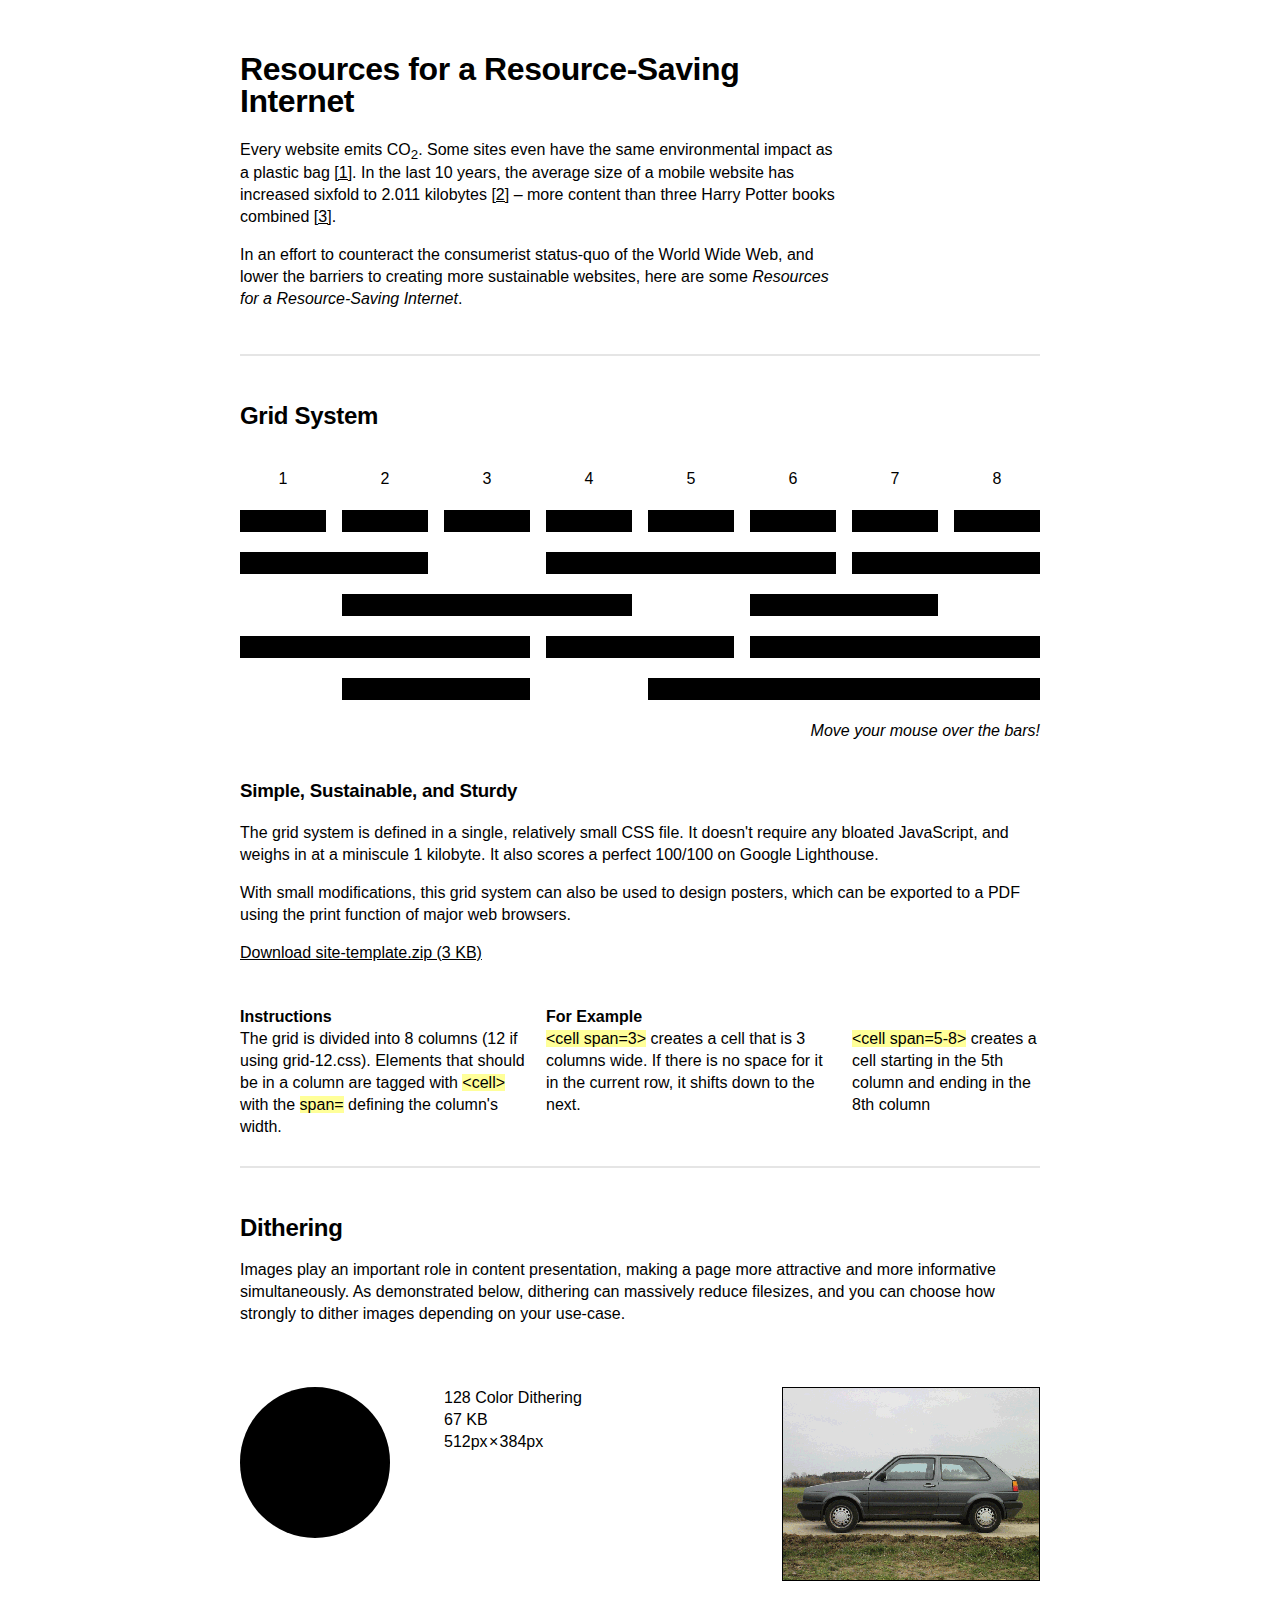
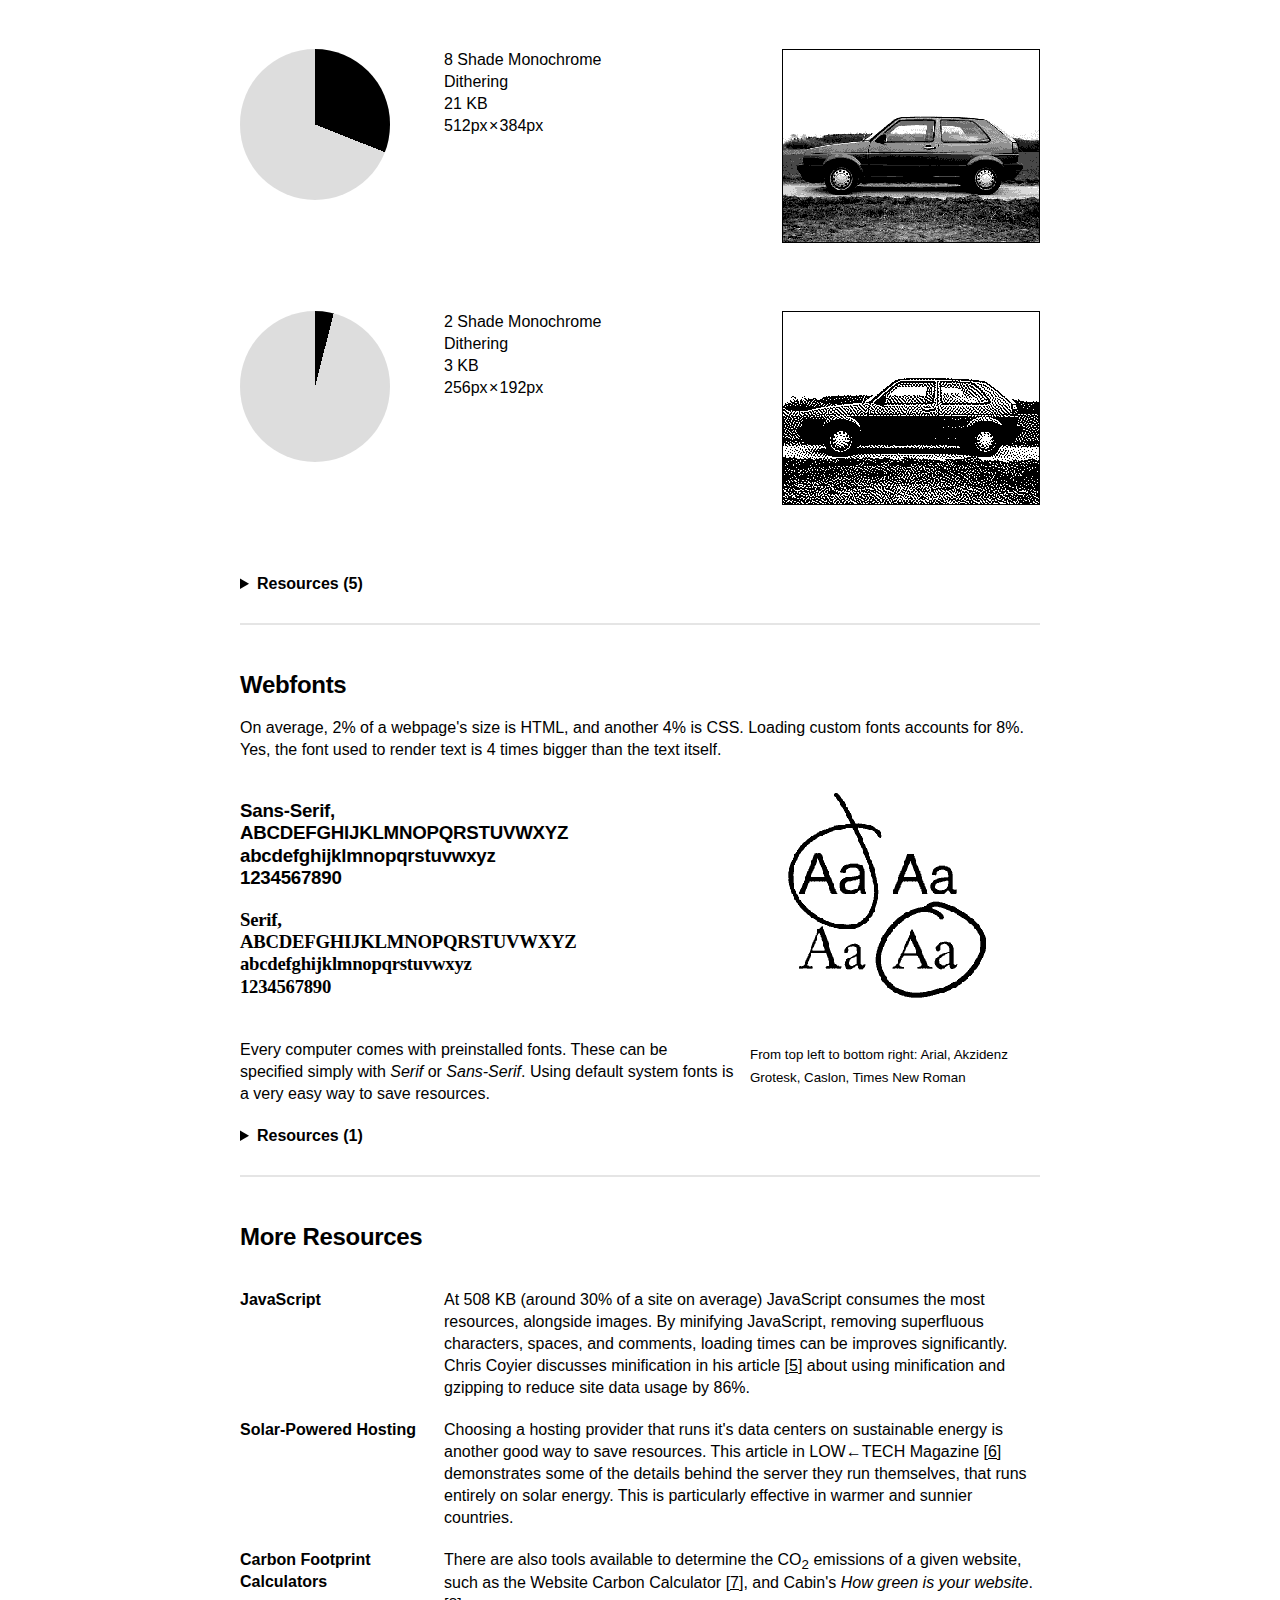
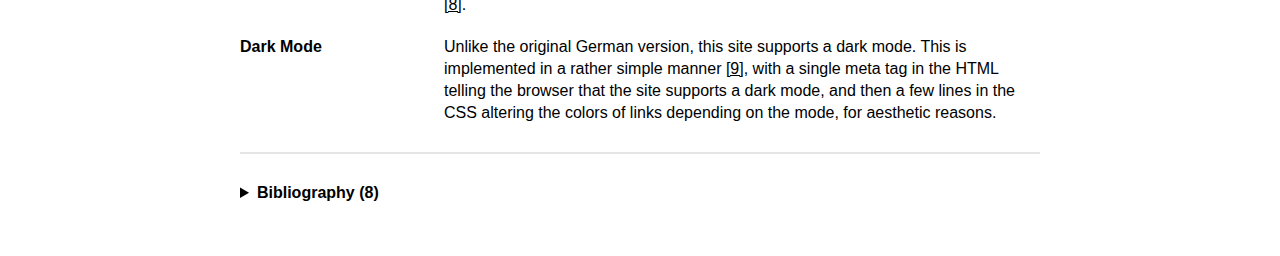
<file: index.html>
<!DOCTYPE html>
<html lang="en">
<head>
	<title>Resources for a Resource-Saving Internet</title>
	<meta http-equiv="Content-Type" content="text/html; charset=utf-8">
	<meta name="viewport" content="width=device-width, initial-scale=1">
	<meta name="color-scheme" content="light dark">
	<link rel=icon href=data:,>
	<link rel="stylesheet" href="template/grid.css">
	<meta name="format-detection" content="telephone=no">
	<meta name="description" content="An initiative to strengthen the freedom and independence of the web by challenging centralized and closed systems and strengthening the former individuality of the web.">
	<style>
		img{image-rendering:pixelated;image-rendering:crisp-edges;max-width:256px;}
		body {font-family:sans-serif;line-height:1.375em}
		h1,h2,h3 {line-height: 1em;letter-spacing:-.013em;}
		h3 {line-height: 1.2em;}
		sub{vertical-align:baseline;position:relative;top:0.3em}
		.center{text-align:center}
		.right{text-align:right}
		footer {margin-top: 2em;}
		mark {background-color: rgb(255, 255, 0, 0.4)}
		@supports (color-scheme: dark light) {
			@media screen and (prefers-color-scheme: light) {
				a:link {color: black;}
				a:visited {color: black;}
				a:hover {color: darkgray}
				a:active {color: darkgray;}
				hr {border: 1px solid rgba(0, 0, 0, 0.1);}
				.bar{background:black;height:1.375em;}
				.bar:hover{background:transparent;box-shadow:0 0 0 1px black}
				mark {color: black;}
			}
			@media screen and (prefers-color-scheme: dark) {
				a:link {color: white;}
				a:visited {color: white;}
				a:hover {color: gray}
				a:active {color: gray;}
				hr {border: 1px solid rgba(255, 255, 255, 0.1);}
				.bar{background: white;height:1.375em}
				.bar:hover{background:transparent;box-shadow:0 0 0 1px white}
				mark {color: white;}
			}
		}
	</style>
</head>
<body>
	<cell span=6>
		<h1>Resources for a Resource-Saving Internet</h1>
		<p>Every website emits CO<sub>2</sub>. Some sites even have the same environmental impact as a plastic bag <a href="https://www.verbraucherservice-bayern.de/presse/so-kommunizieren-sie-nachhaltig">[1]</a>. In the last 10 years, the average size of a mobile website has increased sixfold to 2.011 kilobytes <a href="https://httparchive.org/reports/page-weight">[2]</a> – more content than three Harry Potter books combined <a href="https://github.com/amephraim/nlp/tree/master/texts">[3]</a>.
		</p>
		<p>In an effort to counteract the consumerist status-quo of the World Wide Web, and lower the barriers to creating more sustainable websites, here are some <i>Resources for a Resource-Saving Internet</i>.
		</p>
	</cell>
	<cell span=8><hr></cell>
	<cell span=8>
		<h2>Grid System</h2>
	</cell>
	<cell span=1 class="center">1</cell>
	<cell span=1 class="center">2</cell>
	<cell span=1 class="center">3</cell>
	<cell span=1 class="center">4</cell>
	<cell span=1 class="center">5</cell>
	<cell span=1 class="center">6</cell>
	<cell span=1 class="center">7</cell>
	<cell span=1 class="center">8</cell>
	<cell span=1 class="bar">span=1</cell>
	<cell span=1 class="bar">span=1</cell>
	<cell span=1 class="bar">span=1</cell>
	<cell span=1 class="bar">span=1</cell>
	<cell span=1 class="bar">span=1</cell>
	<cell span=1 class="bar">span=1</cell>
	<cell span=1 class="bar">span=1</cell>
	<cell span=1 class="bar">span=1</cell>
	<cell span=2 class="bar">span= 2 or 1-2</cell>
	<cell span=4-6 class="bar">span=4-6</cell>
	<cell span=2 class="bar">span=2 or 7-8</cell>
	<cell span=2-4 class="bar">span=2-4</cell>
	<cell span=6-7 class="bar">span=6-7</cell>
	<cell span=3 class="bar">span=3 or 1-3</cell>
	<cell span=2 class="bar">span=2 or 4-5</cell>
	<cell span=6-8 class="bar">span=3 or 6-8</cell>
	<cell span=2-3 class="bar">span=2-3</cell>
	<cell span=5-8 class="bar">span=5-8</cell>
	<cell span=8 class="right"><i>Move your mouse over the bars!</i></cell>
	<cell span=8><h3>Simple, Sustainable, and Sturdy</h3>The grid system is defined in a single, relatively small CSS file. It doesn't require any bloated JavaScript, and weighs in at a miniscule 1 kilobyte. It also scores a perfect 100/100 on Google Lighthouse.<p>With small modifications, this grid system can also be used to design posters, which can be exported to a PDF using the print function of major web browsers.</p>
		<a href="https://github.com/ineedmore-coffee/referi/releases/latest/download/template.zip">Download site-template.zip (3 KB)</a><br><br>
	</cell>
	<cell span=3>
		<b>Instructions</b><br>The grid is divided into 8 columns (12 if using grid-12.css). Elements that should be in a column are tagged with <mark>&lt;cell&gt;</mark> with the <mark>span=</mark> defining the column's width.
	</cell>
	<cell span=3>
		<b>For Example</b><br><mark>&lt;cell span=3&gt;</mark> creates a cell that is 3 columns wide. If there is no space for it in the current row, it shifts down to the next.
	</cell>
	<cell span=2><br>
		<mark>&lt;cell span=5-8&gt;</mark> creates a cell starting in the 5th column and ending in the 8th column</p>
	</cell>
	<cell span=8>
			<hr>
	</cell>
	<cell span=8>
		<h2>Dithering</h2>Images play an important role in content presentation, making a page more attractive and more informative simultaneously. As demonstrated below, dithering can massively reduce filesizes, and you can choose how strongly to dither images depending on your use-case.
	</cell>
	<cell span=8><br></cell>
	<cell span=2 style="background: black; border-radius: 50%;width: 80%;aspect-ratio: 1 / 1;"></cell>
	<cell span=2>128 Color Dithering<br>67 KB<br>512px × 384px</cell>
	<cell span=4 class="right"><img alt="Example image of a car's side profile" width=100%; style="border: 1px solid black" src="images/auto-0.png"></cell>
	<cell span=8><br></cell>
	<cell span=2 style="background: conic-gradient(black 0% 31%, #ddd 31% 100%); border-radius: 50%;width: 80%;aspect-ratio: 1 / 1"></cell>
	<cell span=2>8 Shade Monochrome Dithering<br>21 KB<br>512px × 384px</cell>
	<cell span=4 class="right"><img alt="Example image of a car's side profile" width=100%; style="border: 1px solid black" src="images/auto-1.png"></cell>
	<cell span=8><br></cell>
	<cell span=2 style="background: conic-gradient(black 0% 4%, #ddd 4% 100%); border-radius: 50%;width: 80%;aspect-ratio: 1 / 1"></cell>
	<cell span=2>2 Shade Monochrome Dithering<br>3 KB<br>256px × 192px</cell>
	<cell span=4 class="right"><img alt="Example image of a car's side profile" width=100%; style="border: 1px solid black" src="images/auto-2.png"></cell>
	<cell span=8><br></cell>
	<cell span=8>
		<details>
			<summary><b>Resources (5)</b></summary>
			<a href="https://ditherit.com">ditherit.com</a> (dithering tool, online)<br>
			<a href="https://tinypng.com/">tinypng.com</a> (komprimierungs tool, online)<br>
			<a href="https://www.tinrocket.com/content/hyperdither/">inrocket.com</a> (dithering tool, macos)<br>
			<a href="https://imageoptim.com/mac">imageoptim.com</a> (kompremierungs tool, macos)<br>

			<a href="https://www.websiteplanet.com/webtools/imagecompressor/">websiteplanet.com</a> (kompremierungs tool, online)
		</details>
	</cell>
	<cell span=8>
			<hr>
	</cell>
	<cell span=8><h2>Webfonts</h2>
		On average, 2% of a webpage's size is HTML, and another 4% is CSS. Loading custom fonts accounts for 8%. Yes, the font used to render text is 4 times bigger than the text itself.
	</cell>
	<cell span=5><h3>Sans-Serif,<br>ABCDEFGHIJKLMNOPQRSTUVWXYZ<br>abcdefghijklmnopqrstuvwxyz<br>1234567890
</h3><h3 style="font-family: serif;">Serif,<br>ABCDEFGHIJKLMNOPQRSTUVWXYZ<br>abcdefghijklmnopqrstuvwxyz<br>1234567890
</h3><br>Every computer comes with preinstalled fonts. These can be specified simply with <i>Serif</i> or <i>Sans-Serif</i>. Using default system fonts is a very easy way to save resources.
	</cell>
	<cell span=3>
		<img alt="The letter A depicted in various fonts" width=100%; src="images/webfonts.png"><br>
		<small>From top left to bottom right: Arial, Akzidenz Grotesk, Caslon, Times New Roman</small>
	</cell>
	<cell span=8>
		<details>
			<summary><b>Resources (1)</b></summary>
			<a href="https://www.w3schools.com/cssref/css_websafe_fonts.asp">w3schools.com</a> (440 KB)<br>
		</details>
	</cell>
	<cell span=8>
			<hr>
	</cell>
	<cell span=8>
		<h2>More Resources</h2>
	</cell>
	<cell span=2>
		<b>JavaScript</b>
	</cell>
	<cell span=6>At 508 KB (around 30% of a site on average) JavaScript consumes the most resources, alongside images. By minifying JavaScript, removing superfluous characters, spaces, and comments, loading times can be improves significantly. Chris Coyier discusses minification in his article <a href="https://css-tricks.com/the-difference-between-minification-and-gzipping/">[5]</a> about using minification and gzipping to reduce site data usage by 86%.
	</cell>
	<cell span=2>
		<b>Solar-Powered Hosting</b>
	</cell>
	<cell span=6>Choosing a hosting provider that runs it's data centers on sustainable energy is another good way to save resources. This article in LOW←TECH Magazine <a href="https://solar.lowtechmagazine.com/2020/01/how-sustainable-is-a-solar-powered-website.html">[6]</a> demonstrates some of the details behind the server they run themselves, that runs entirely on solar energy. This is particularly effective in warmer and sunnier countries.
	</cell>
	<cell span=2>
		<b>Carbon Footprint Calculators</b>
	</cell>
	<cell span=6>There are also tools available to determine the CO<sub>2</sub> emissions of a given website, such as the Website Carbon Calculator <a href="https://www.websitecarbon.com/">[7]</a>, and Cabin's <i>How green is your website</i>.<a href="https://withcabin.com/inspect?url=referi.de">[8]</a>. 
	</cell>
	<cell span=2>
		<b>Dark Mode</b>
	</cell>
	<cell span=6>Unlike the original German version, this site supports a dark mode. This is implemented in a rather simple manner <a href="https://bt.ht/html-dark-mode/">[9]</a>, with a single meta tag in the HTML telling the browser that the site supports a dark mode, and then a few lines in the CSS altering the colors of links depending on the mode, for aesthetic reasons. 
	</cell>
	<cell span=8>
		<hr>
	</cell>
	<cell span=8>
		<details>
			<summary><b>Bibliography (8)</b></summary>
			[1] <a href="https://www.verbraucherservice-bayern.de/presse/so-kommunizieren-sie-nachhaltig">https://www.verbraucherservice-bayern.de/presse/so-kommunizieren-sie-nachhaltig</a><br>
			[2] <a href="https://httparchive.org/reports/page-weight">https://httparchive.org/reports/page-weight</a><br>
			[3] <a href="https://github.com/amephraim/nlp/tree/master/texts">https://github.com/amephraim/nlp/tree/master/texts</a><br>
			[4] <a href="lighthouse.pdf">lighthouse.pdf (283 KB)</a><br>
			[5] <a href="https://css-tricks.com/the-difference-between-minification-and-gzipping/">https://css-tricks.com/the-difference-between-minification-and-gzipping/</a><br>
			[6] <a href="https://solar.lowtechmagazine.com/2020/01/how-sustainable-is-a-solar-powered-website.html">https://solar.lowtechmagazine.com/2020/01/how-sustainable-is-a-solar-powered-website.html</a><br>
			[7] <a href="https://www.websitecarbon.com/">https://www.websitecarbon.com/</a><br>
			[8] <a href="https://withcabin.com/inspect?url=referi.ineedmore.coffee">https://withcabin.com/inspect?url=referi.de</a><br>
			[9] <a href="https://bt.ht/html-dark-mode/">https://bt.ht/html-dark-mode/</a>
		</details>
	</cell>
</body>

</html>
</file>
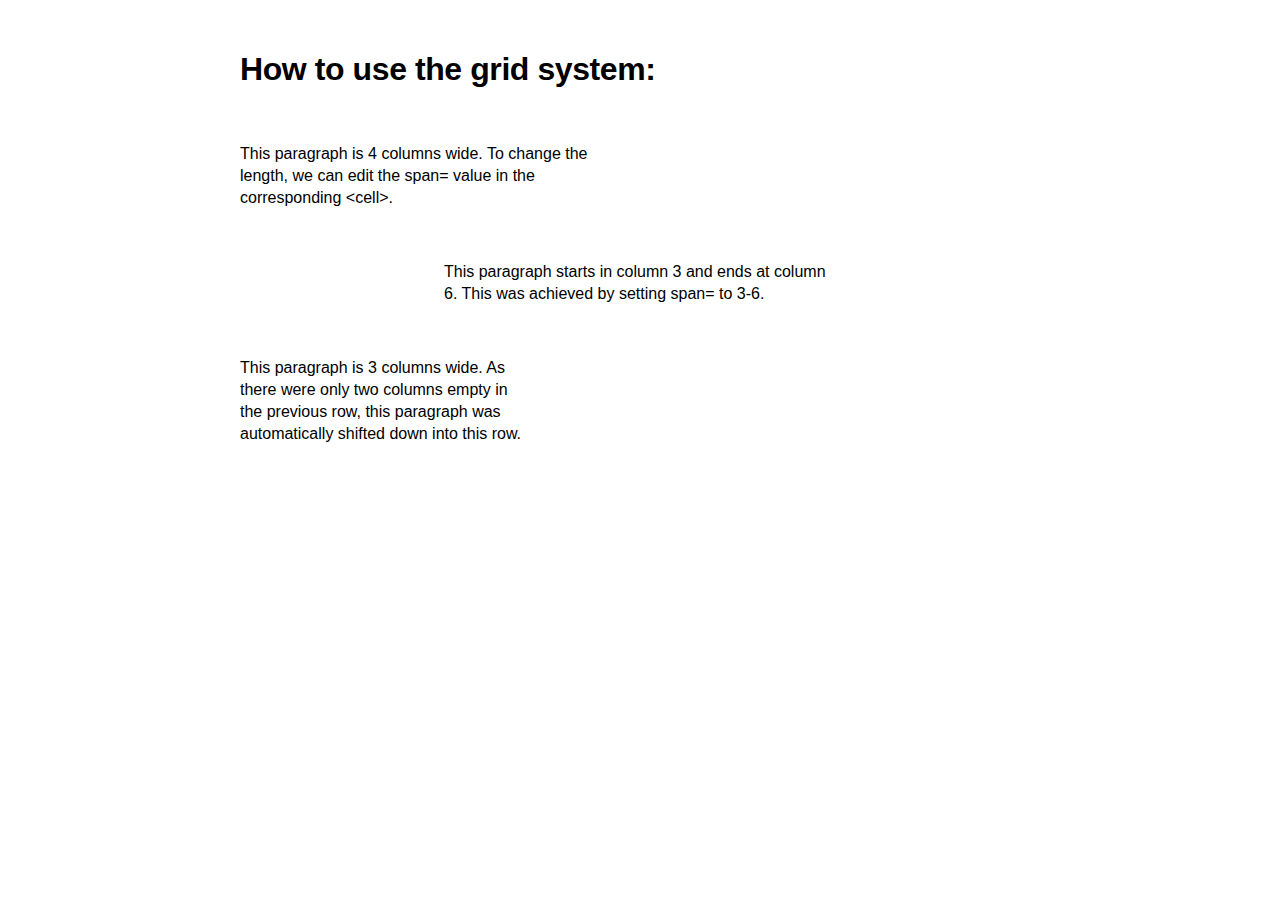
<file: template/index.html>
<!DOCTYPE html>
<html lang="en">
<head>
	<title>Template | Resources for a Resource Saving Internet</title>
	<meta http-equiv="Content-Type" content="text/html; charset=utf-8">
	<meta name="viewport" content="width=device-width, initial-scale=1">
	<meta name="color-scheme" content="light dark">
	<link rel="stylesheet" href="grid.css">
	<meta name="description" content="Your site's description">
	<style type="text/css">
		body {font-family:sans-serif;line-height:1.375em}
		h1,h2,h3 {line-height: 1em;letter-spacing:-.013em;}
		mark {background-color: rgb(255, 255, 0, 0.4)}
		.center{text-align:center}
		.right{text-align:right}
		@supports (color-scheme: dark light) {
			@media screen and (prefers-color-scheme: light) {
				a:link {color: black;}
				a:visited {color: black;}
				a:hover {color: darkgray}
				a:active {color: darkgray;}
				mark {color: black;}
			}
			@media screen and (prefers-color-scheme: dark) {
				a:link {color: white;}
				a:visited {color: white;}
				a:hover {color: gray}
				a:active {color: gray;}
				mark {color: white;}
			}
}
	</style>
</head>
<body>
	<cell span=5>
		<h1>How to use the grid system:</h1>
	</cell>
	<cell span=4>
		<p>This paragraph is 4 columns wide. To change the length, we can edit the span= value in the corresponding &lt;cell&gt;.</p>
	</cell>
	<cell span=3-6>
		<p>This paragraph starts in column 3 and ends at column 6. This was achieved by setting span= to 3-6.</p>
	</cell>
	<cell span=3>
		<p>This paragraph is 3 columns wide. As there were only two columns empty in the previous row, this paragraph was automatically shifted down into this row.</p>
	</cell>
</body>
</html>
</file>
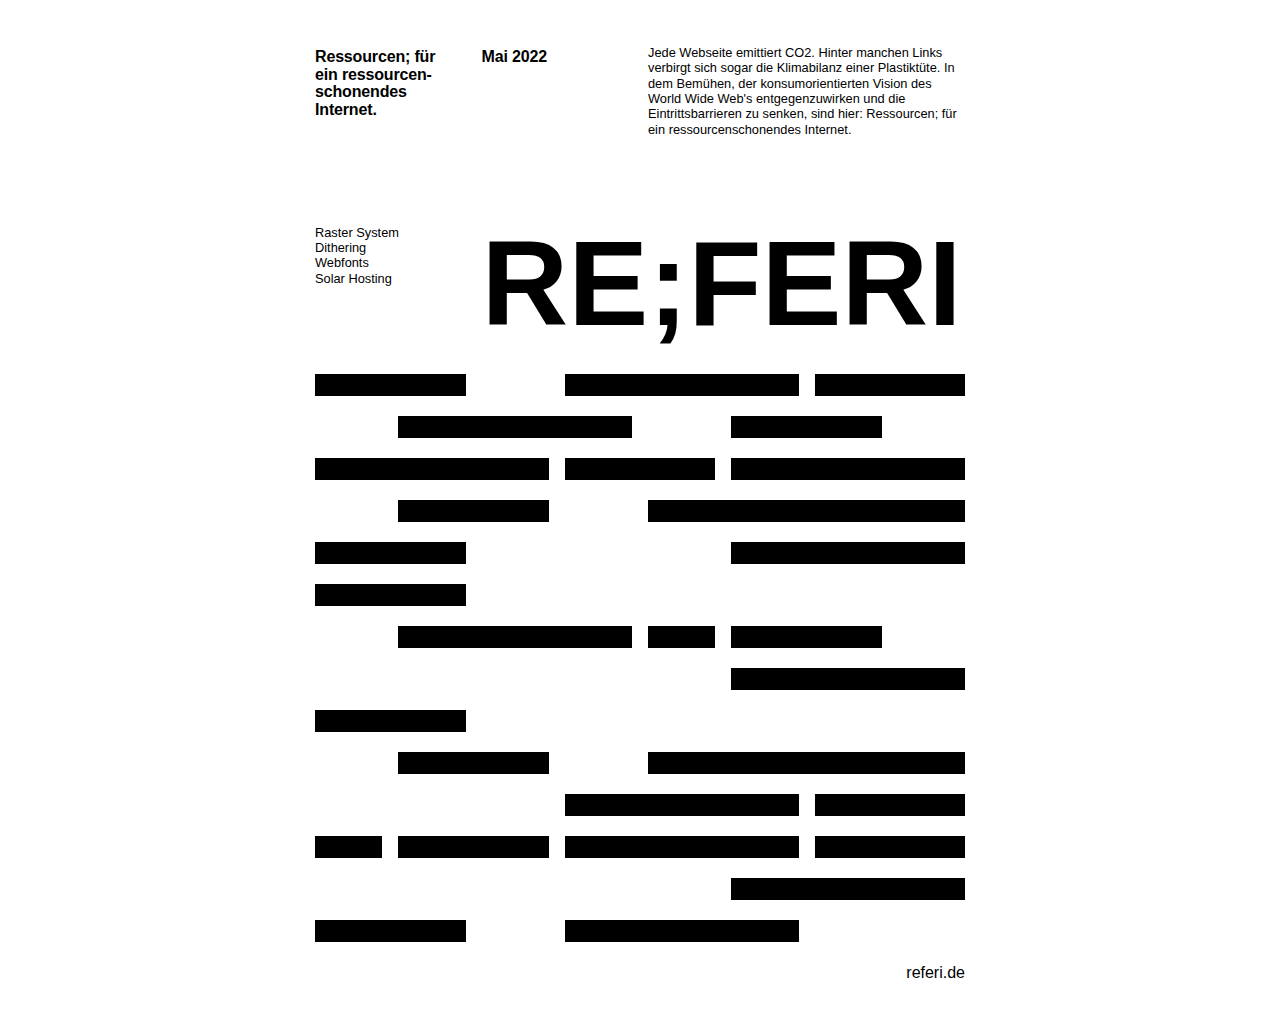
<file: poster1.html>
<html lang="de">
<head>
	<title>RE; FERI — Ressourcen; für ein ressourcenschonendes Internet.</title>
	<meta http-equiv="Content-Type" content="text/html; charset=utf-8">
	<meta name="viewport" content="width=device-width, initial-scale=1">
	<link rel="stylesheet" href="grid.css">
	<style type="text/css">
		body {font-family:sans-serif;line-height:1.375em;max-width: 650px;}
		h1 {font-size: 7.5em;margin: 0.5em 0;}
		h2,h3,h4 {line-height: 1.1em;letter-spacing:-.01em;}
		h4 {margin: 1em 0;}
		sub{vertical-align:baseline;position:relative;top:0.3em}
		.center{text-align:center}
		.right{text-align:right}
		.bar{background:black;height:1.375em;box-shadow: inset 0 0 0 20px black}
		.bar:hover{background:transparent;box-shadow:0 0 0 1px black}
		p{font-size: 0.8em; line-height: 1.2em;}
	</style>
</head>
<body>
	<cell span=2>
		<h4>Ressourcen; für<br>
			ein ressourcen-<br>
			schonendes<br>Internet.</h4>
	</cell>
	<cell span=2>
		<h4>Mai 2022</h4>
	</cell>
	<cell span=4>
		<p>Jede Webseite emittiert CO2. Hinter manchen Links verbirgt sich sogar die Klimabilanz einer Plastiktüte. In dem Bemühen, der konsumorientierten Vision des World Wide Web's entgegenzuwirken und die Eintrittsbarrieren zu senken, sind hier: Ressourcen; für ein ressourcenschonendes Internet.
		</p>
	</cell>
	<cell span=8><br></cell>
	<cell span=2>
		<p>Raster System<br>Dithering<br>Webfonts<br>Solar Hosting</p>
	</cell>
	<cell span=6><h1>RE;FERI</h1></cell>
	<cell span=2 class="bar"></cell>
	<cell span=4-6 class="bar"></cell>
	<cell span=2 class="bar"></cell>
	<cell span=2-4 class="bar"></cell>
	<cell span=6-7 class="bar">span=6-7</cell>
	<cell span=3 class="bar"></cell>
	<cell span=2 class="bar"></cell>
	<cell span=6-8 class="bar"></cell>
	<cell span=2-3 class="bar"></cell>
	<cell span=5-8 class="bar"></cell>
		<cell span=2 class="bar"></cell>
	<cell span=6-8 class="bar"></cell>
		<cell span=2 class="bar"></cell>
	<cell span=2-4 class="bar"></cell>
		<cell span=1 class="bar"></cell>
	<cell span=2 class="bar"></cell>
		<cell span=6-8 class="bar"></cell>
			<cell span=2 class="bar"></cell>
	<cell span=2-3 class="bar"></cell>
	<cell span=5-8 class="bar"></cell>
	<cell span=4-6 class="bar"></cell>
		<cell span=2 class="bar"></cell>
				<cell span=1 class="bar"></cell>
	<cell span=2 class="bar"></cell>
	<cell span=4-6 class="bar"></cell>
			<cell span=2 class="bar"></cell>
	<cell span=6-8 class="bar"></cell>
		<cell span=2 class="bar"></cell>
		<cell span=4-6 class="bar"></cell>
	<cell class="right" span=8>referi.de</cell>
</body>

</html>
</file>
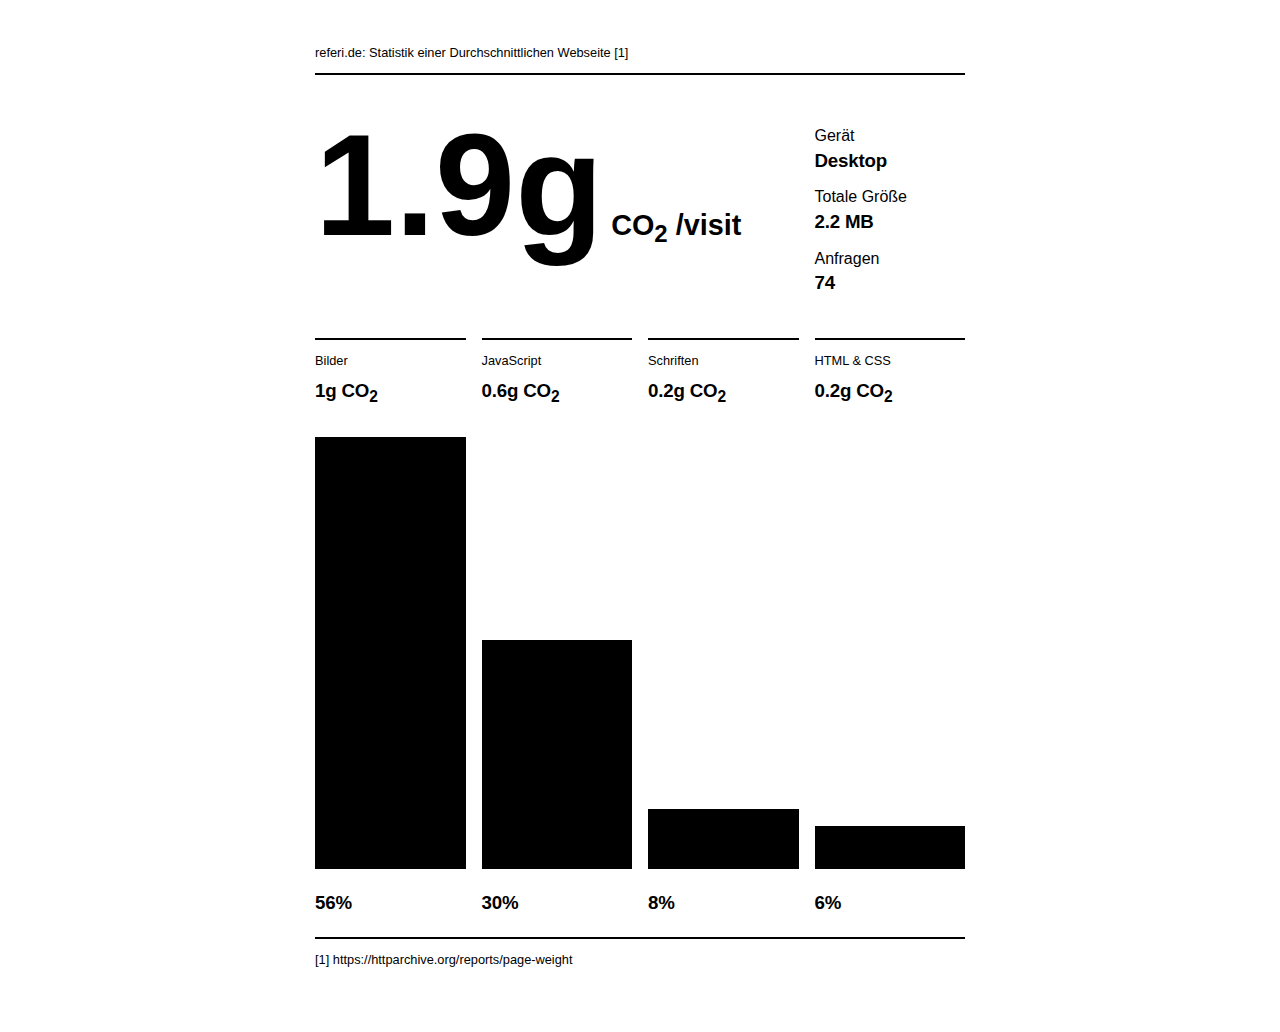
<file: poster2.html>
<html lang="de">
<head>
	<title>RE; FERI — Ressourcen; für ein ressourcenschonendes Internet.</title>
	<meta http-equiv="Content-Type" content="text/html; charset=utf-8">
	<meta name="viewport" content="width=device-width, initial-scale=1">
	<link rel="stylesheet" href="grid.css">
	<style type="text/css">
		body {font-family:sans-serif;line-height:1.375em;max-width: 650px;}
		h1 {font-size: 9em;margin: 0.5em 0;}
		h2,h3,h4 {line-height: 1.1em;letter-spacing:-.01em;margin: .2em 0 .8em 0;}
		h4 {margin: 1em 0;}
		sub{vertical-align:baseline;position:relative;top:0.3em}
		.center{text-align:center}
		.right{text-align:right}
		.bar{height: 27em;-webkit-print-color-adjust: exact;print-color-adjust: exact;}
		p{font-size: 0.8em; line-height: 1.2em;mar}
		small {font-size: .2em}
		hr {border: 1px solid rgba(0, 0, 0, 1);}
	</style>
</head>
<body>
	
	<cell span=8><p>referi.de: Statistik einer Durchschnittlichen Webseite [1]</p><hr></cell>
	<cell span=6><h1>1.9g<small> CO<sub>2</sub> /visit</small></h1></cell>
	<cell span=2><br>Gerät<h3>Desktop</h3>Totale Größe<h3>2.2 MB</h3>Anfragen<h3>74</h3></cell>
	<cell span=2><hr><p>Bilder</p><h3>1g CO<sub>2</sub></h3></cell>
	<cell span=2><hr><p>JavaScript</p><h3>0.6g CO<sub>2</sub></h3></cell>
	<cell span=2><hr><p>Schriften</p><h3>0.2g CO<sub>2</sub></h3></cell>
	<cell span=2><hr><p>HTML & CSS</p><h3>0.2g CO<sub>2</sub></h3></cell>
	<cell span=2 class="bar" style="background-image: linear-gradient(white 0% 0%, black 0% 100%);"></cell>
	<cell span=2 class="bar" style="background-image: linear-gradient(white 0% 47%, black 47% 100%);"></cell>
	<cell span=2 class="bar" style="background-image: linear-gradient(white 0% 86%, black 86% 100%);"></cell>
	<cell span=2 class="bar" style="background-image: linear-gradient(white 0% 90%, black 90% 100%);"></cell>
	<cell span=2 style="margin-bottom: 0;"><h3>56%</h3></cell>
	<cell span=2 style="margin-bottom: 0;"><h3>30%</h3></cell>
	<cell span=2 style="margin-bottom: 0;"><h3>8%</h3></cell>
	<cell span=2 style="margin-bottom: 0;"><h3>6%</h3></cell>
	<cell span=8><hr><p>[1] https://httparchive.org/reports/page-weight</p></cell>
</body>
</html>
</file>
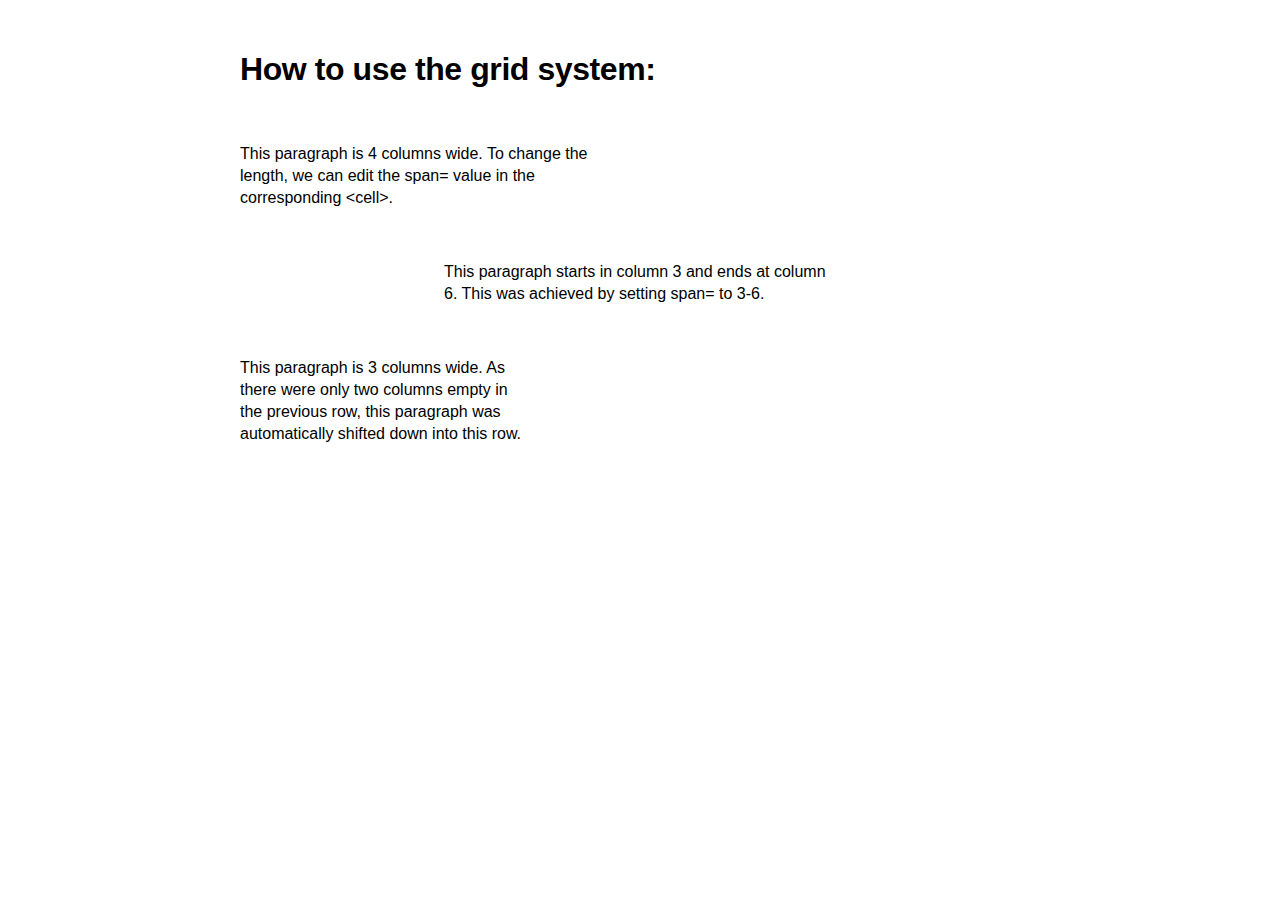
<file: template.html>
<!DOCTYPE html>
<html lang="en">
<head>
	<title>Template | Resources for a Resource Saving Internet</title>
	<meta http-equiv="Content-Type" content="text/html; charset=utf-8">
	<meta name="viewport" content="width=device-width, initial-scale=1">
	<meta name="color-scheme" content="light dark">
	<link rel="stylesheet" href="grid.css">
	<meta name="description" content="Your site's description">
	<style type="text/css">
		body {font-family:sans-serif;line-height:1.375em}
		h1,h2,h3 {line-height: 1em;letter-spacing:-.013em;}
		.center{text-align:center}
		.right{text-align:right}
		@supports (color-scheme: dark light) {
			@media screen and (prefers-color-scheme: light) {
				a:link {color: #111111;}
				a:visited {color: #111111;}
				a:hover {color: #333333}
				a:active {color: #999999;}
			}
			@media screen and (prefers-color-scheme: dark) {
				a:link {color: #eeeeee;}
				a:visited {color: #eeeeee;}
				a:hover {color: #cccccc}
				a:active {color: #666666;}
			}
}
	</style>
</head>
<body>
	<cell span=5>
		<h1>How to use the grid system:</h1>
	</cell>
	<cell span=4>
		<p>This paragraph is 4 columns wide. To change the length, we can edit the span= value in the corresponding &lt;cell&gt;.</p>
	</cell>
	<cell span=3-6>
		<p>This paragraph starts in column 3 and ends at column 6. This was achieved by setting span= to 3-6.</p>
	</cell>
	<cell span=3>
		<p>This paragraph is 3 columns wide. As there were only two columns empty in the previous row, this paragraph was automatically shifted down into this row.</p>
	</cell>
</body>
</html>
</file>
<file: template/grid.css>
body {
	max-width:800px;
	margin:2em auto;
	display:grid;
	grid-template-columns:repeat(8,1fr);
	grid-column-gap:1em;
	--grid-b:-1;
	text-size-adjust:100%;
	-ms-text-size-adjust:100%;
	-moz-text-size-adjust:100%;
	-webkit-text-size-adjust:100%;
}
@media(max-width: 800px){body{max-width:initial;margin:0 10px;}}
@media(max-width: 540px){body{font-size:calc(100vw / 35)}}
cell{margin-bottom:1.25em}
cell[span^="1"]{--grid-a:1}
cell[span^="2"]{--grid-a:2}
cell[span^="3"]{--grid-a:3}
cell[span^="4"]{--grid-a:4}
cell[span^="5"]{--grid-a:5}
cell[span^="6"]{--grid-a:6}
cell[span^="7"]{--grid-a:7}
cell[span^="8"]{--grid-a:8}
cell[span$="-1"],cell[span="2"]{--grid-b:2}
cell[span$="-2"],cell[span="3"]{--grid-b:3}
cell[span$="-3"],cell[span="4"]{--grid-b:4}
cell[span$="-4"],cell[span="5"]{--grid-b:5}
cell[span$="-5"],cell[span="6"]{--grid-b:6}
cell[span$="-6"],cell[span="7"]{--grid-b:7}
cell[span$="-7"],cell[span="8"]{--grid-b:8}
cell[span]{grid-column-end:span var(--grid-b)}
cell[span *="-"]{grid-column-start:var(--grid-a)}
cell[span *="-"]{grid-column-end:var(--grid-b)}
</file>
<file: grid.css>
body {
	max-width:800px;
	margin:2em auto;
	display:grid;
	grid-template-columns:repeat(8,1fr);
	grid-column-gap:1em;
	--grid-b:-1;
	text-size-adjust:100%;
	-ms-text-size-adjust:100%;
	-moz-text-size-adjust:100%;
	-webkit-text-size-adjust:100%;
}
@media(max-width: 800px){body{max-width:initial;margin:0 10px;}}
@media(max-width: 540px){body{font-size:calc(100vw / 35)}}
cell{margin-bottom:1.25em}
cell[span^="1"]{--grid-a:1}
cell[span^="2"]{--grid-a:2}
cell[span^="3"]{--grid-a:3}
cell[span^="4"]{--grid-a:4}
cell[span^="5"]{--grid-a:5}
cell[span^="6"]{--grid-a:6}
cell[span^="7"]{--grid-a:7}
cell[span^="8"]{--grid-a:8}
cell[span$="-1"],cell[span="2"]{--grid-b:2}
cell[span$="-2"],cell[span="3"]{--grid-b:3}
cell[span$="-3"],cell[span="4"]{--grid-b:4}
cell[span$="-4"],cell[span="5"]{--grid-b:5}
cell[span$="-5"],cell[span="6"]{--grid-b:6}
cell[span$="-6"],cell[span="7"]{--grid-b:7}
cell[span$="-7"],cell[span="8"]{--grid-b:8}
cell[span]{grid-column-end:span var(--grid-b)}
cell[span *="-"]{grid-column-start:var(--grid-a)}
cell[span *="-"]{grid-column-end:var(--grid-b)}
</file>
